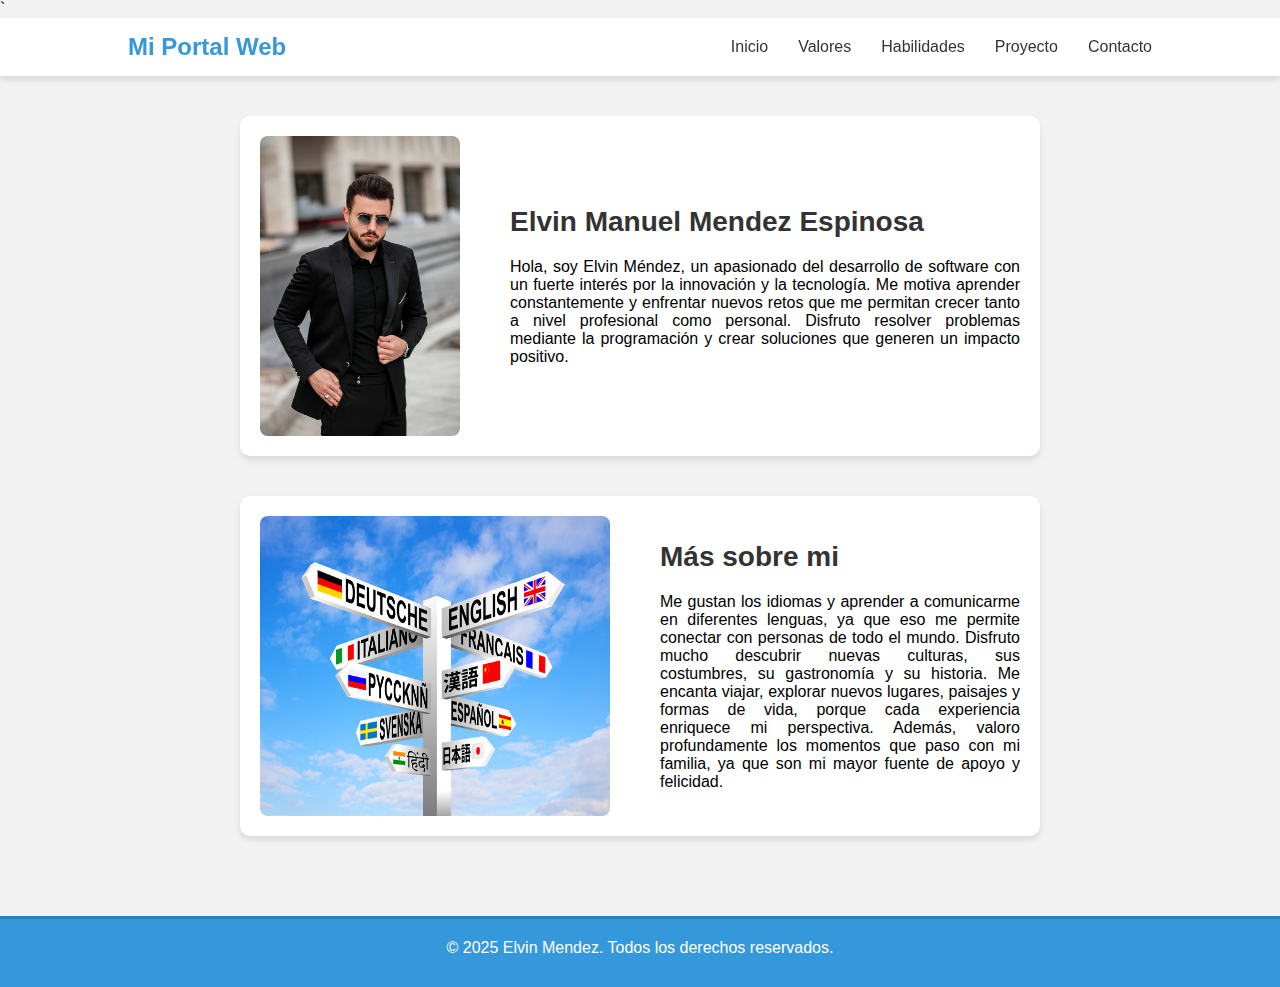
<file: index.html>
<!DOCTYPE html>
<html lang="en">
<head>
    <meta charset="UTF-8">
    <meta name="viewport" content="width=device-width, initial-scale=1.0">
    <title> Sobre Mi </title>

    <link rel="stylesheet" href="css/style.css">
  <!-- Font Awesome Link for Icons -->
  <link rel="stylesheet" href="https://cdnjs.cloudflare.com/ajax/libs/font-awesome/5.15.3/css/all.min.css" />
</head> `
<body>
    <nav class="navbar">
    <div class="logo">Mi Portal Web</div>
    <ul class="nav-links">
      <li><a href="index.html">Inicio</a></li>
      <li><a href="valores.html">Valores</a></li>
      <li><a href="habilidades.html">Habilidades</a></li>
      <li><a href="proyectos.html">Proyecto</a></li>
      <li><a href="contacto.html">Contacto</a></li>
    </ul>
  </nav>

<main class="container">
  <section class="content">
    <img src="img/suit.jpg" alt="Foto de Elvin Mendez">
    
    <div class="text-content">
      <h2>Elvin Manuel Mendez Espinosa </h2>
      <p class="description">
        Hola, soy Elvin Méndez, un apasionado del desarrollo de software con un 
        fuerte interés por la innovación y la tecnología. Me motiva aprender 
        constantemente y enfrentar nuevos retos que me permitan crecer tanto a nivel 
        profesional como personal. Disfruto resolver problemas mediante la programación 
        y crear soluciones que generen un impacto positivo. 
      </p>
    </div>
  </section>

   <section class="content">
    <img src="img/Lenguages.jpg" alt="Foto de Elvin Mendez">
    
    <div class="text-content">
      <h2> Más sobre mi  </h2>
      <p class="description">
        Me gustan los idiomas y aprender a comunicarme en diferentes lenguas, 
        ya que eso me permite conectar con personas de todo el mundo. Disfruto 
        mucho descubrir nuevas culturas, sus costumbres, su gastronomía y su historia. 
        Me encanta viajar, explorar nuevos lugares, paisajes y formas de vida, 
        porque cada experiencia enriquece mi perspectiva. Además, valoro profundamente 
        los momentos que paso con mi familia, ya que son mi mayor fuente de apoyo y 
        felicidad.
      </p>
    </div>
  </section>
</main>

<footer class="footer">
  <p>&copy; 2025 Elvin Mendez. Todos los derechos reservados.</p>
</footer>

</body>
</html>
</file>
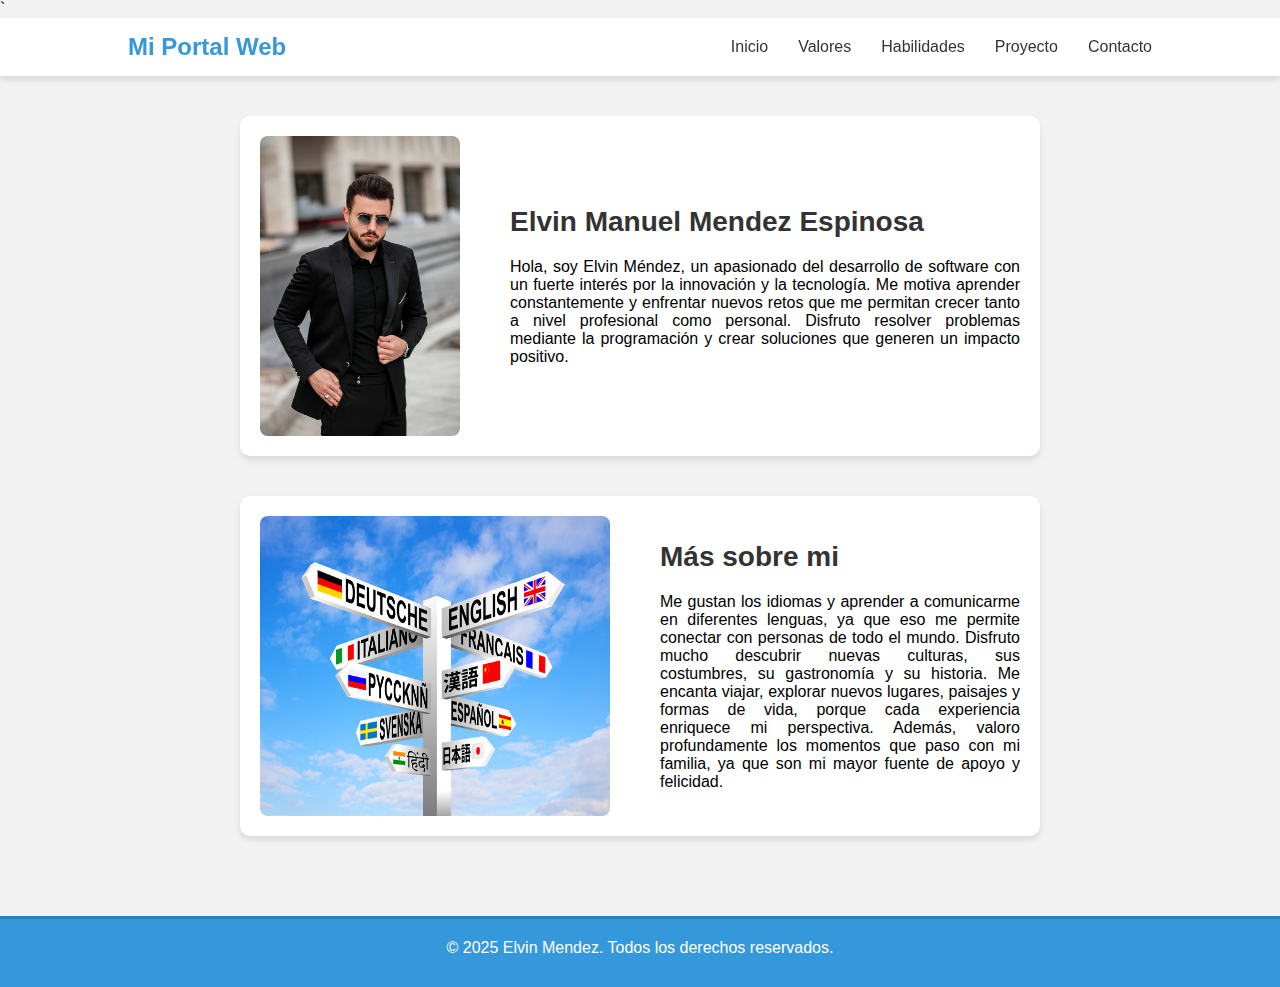
<file: html/index.html>
<!DOCTYPE html>
<html lang="en">
<head>
    <meta charset="UTF-8">
    <meta name="viewport" content="width=device-width, initial-scale=1.0">
    <title> Sobre Mi </title>
    <link rel="stylesheet" href="/css/style.css">
  <!-- Font Awesome Link for Icons -->
  <link rel="stylesheet" href="https://cdnjs.cloudflare.com/ajax/libs/font-awesome/5.15.3/css/all.min.css" />
</head> `
<body>
    <nav class="navbar">
    <div class="logo">Mi Portal Web</div>
    <ul class="nav-links">
      <li><a href="index.html">Inicio</a></li>
      <li><a href="valores.html">Valores</a></li>
      <li><a href="habilidades.html">Habilidades</a></li>
      <li><a href="proyectos.html">Proyecto</a></li>
      <li><a href="contacto.html">Contacto</a></li>
    </ul>
  </nav>

<main class="container">
  <section class="content">
    <img src="/img/suit.jpg" alt="Foto de Elvin Mendez">
    
    <div class="text-content">
      <h2>Elvin Manuel Mendez Espinosa </h2>
      <p class="description">
        Hola, soy Elvin Méndez, un apasionado del desarrollo de software con un 
        fuerte interés por la innovación y la tecnología. Me motiva aprender 
        constantemente y enfrentar nuevos retos que me permitan crecer tanto a nivel 
        profesional como personal. Disfruto resolver problemas mediante la programación 
        y crear soluciones que generen un impacto positivo. 
      </p>
    </div>
  </section>

   <section class="content">
    <img src="/img/Lenguages.jpg" alt="Foto de Elvin Mendez">
    
    <div class="text-content">
      <h2> Más sobre mi  </h2>
      <p class="description">
        Me gustan los idiomas y aprender a comunicarme en diferentes lenguas, 
        ya que eso me permite conectar con personas de todo el mundo. Disfruto 
        mucho descubrir nuevas culturas, sus costumbres, su gastronomía y su historia. 
        Me encanta viajar, explorar nuevos lugares, paisajes y formas de vida, 
        porque cada experiencia enriquece mi perspectiva. Además, valoro profundamente 
        los momentos que paso con mi familia, ya que son mi mayor fuente de apoyo y 
        felicidad.
      </p>
    </div>
  </section>
</main>

<footer class="footer">
  <p>&copy; 2025 Elvin Mendez. Todos los derechos reservados.</p>
</footer>

</body>
</html>
</file>
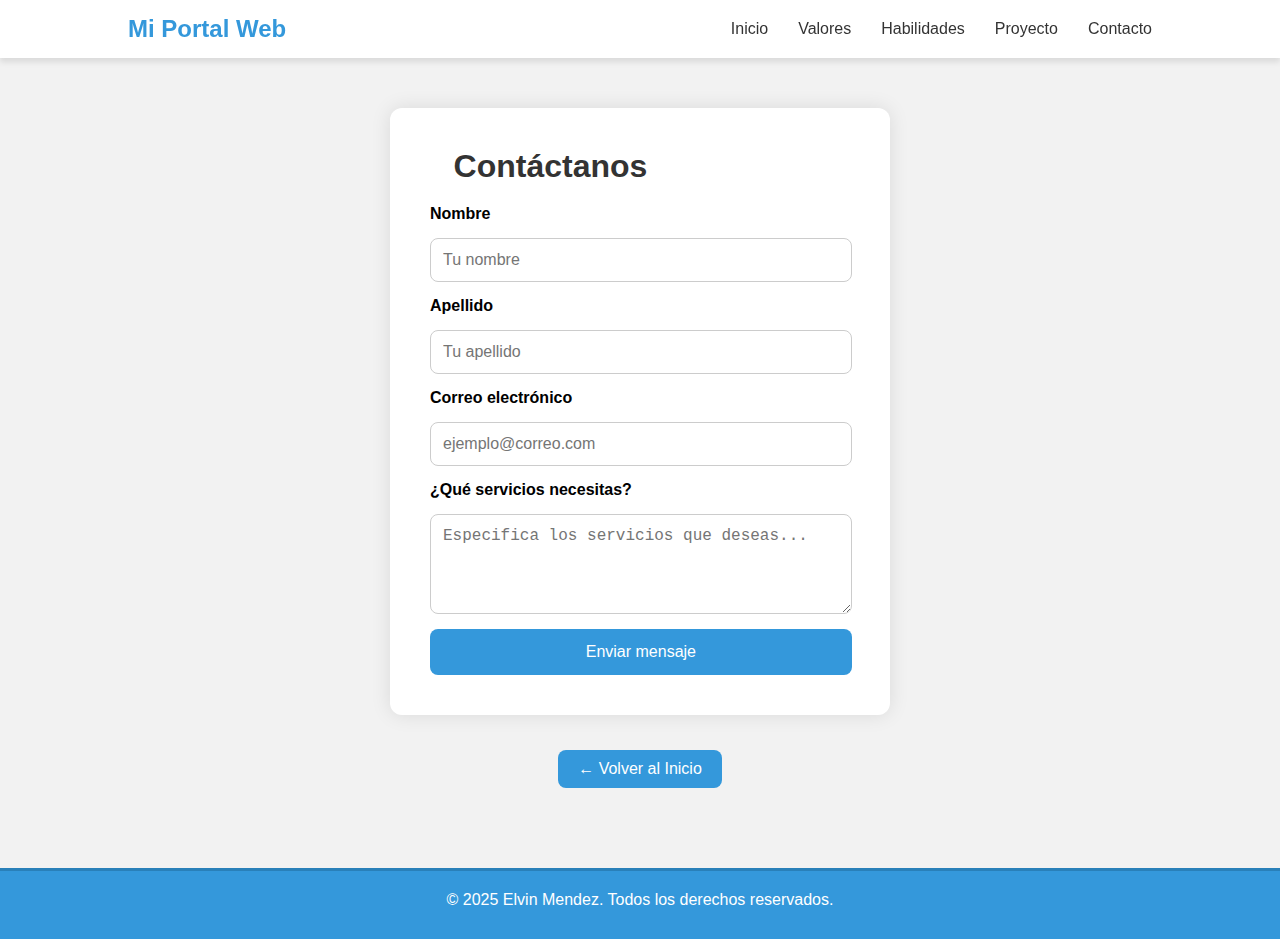
<file: contacto.html>
<!DOCTYPE html>
<html lang="en">
<head>
    <meta charset="UTF-8">
    <meta name="viewport" content="width=device-width, initial-scale=1.0">
    <title> Sobre Mi </title>
        <link rel="stylesheet" href="css/style.css">
    <link rel="stylesheet" href="css/valores.css">
  <!-- Font Awesome Link for Icons -->
  <link rel="stylesheet" href="https://cdnjs.cloudflare.com/ajax/libs/font-awesome/5.15.3/css/all.min.css" />
</head>
<body>
    <nav class="navbar">
    <div class="logo">Mi Portal Web</div>
    <ul class="nav-links">
      <li><a href="index.html">Inicio</a></li> 
      <li><a href="valores.html">Valores</a></li>
      <li><a href="habilidades.html">Habilidades</a></li>
      <li><a href="proyectos.html">Proyecto</a></li>
      <li><a href="contacto.html">Contacto</a></li>
    </ul>
  </nav>

 <section class="formulario-contacto">
  <div class="content">
    <div class="text-content">
      <h2>Contáctanos</h2>
      <form class="form-contacto" action="#" method="post">
        <label for="nombre">Nombre</label>
        <input type="text" id="nombre" name="nombre" placeholder="Tu nombre" required>

        <label for="apellido">Apellido</label>
        <input type="text" id="apellido" name="apellido" placeholder="Tu apellido" required>

        <label for="correo">Correo electrónico</label>
        <input type="email" id="correo" name="correo" placeholder="ejemplo@correo.com" required>

        <label for="descripcion">¿Qué servicios necesitas?</label>
        <textarea id="descripcion" name="descripcion" placeholder="Especifica los servicios que deseas..." required></textarea>

        <button type="submit">Enviar mensaje</button>
      </form>
    </div>
  </div>
</section>

<main class="container">
<a href="index.html" class="btn-back" style="align-items: center;">← Volver al Inicio</a>

</main>

<footer class="footer">
  <p>&copy; 2025 Elvin Mendez. Todos los derechos reservados.</p>
</footer>

</body>
</html>
</file>
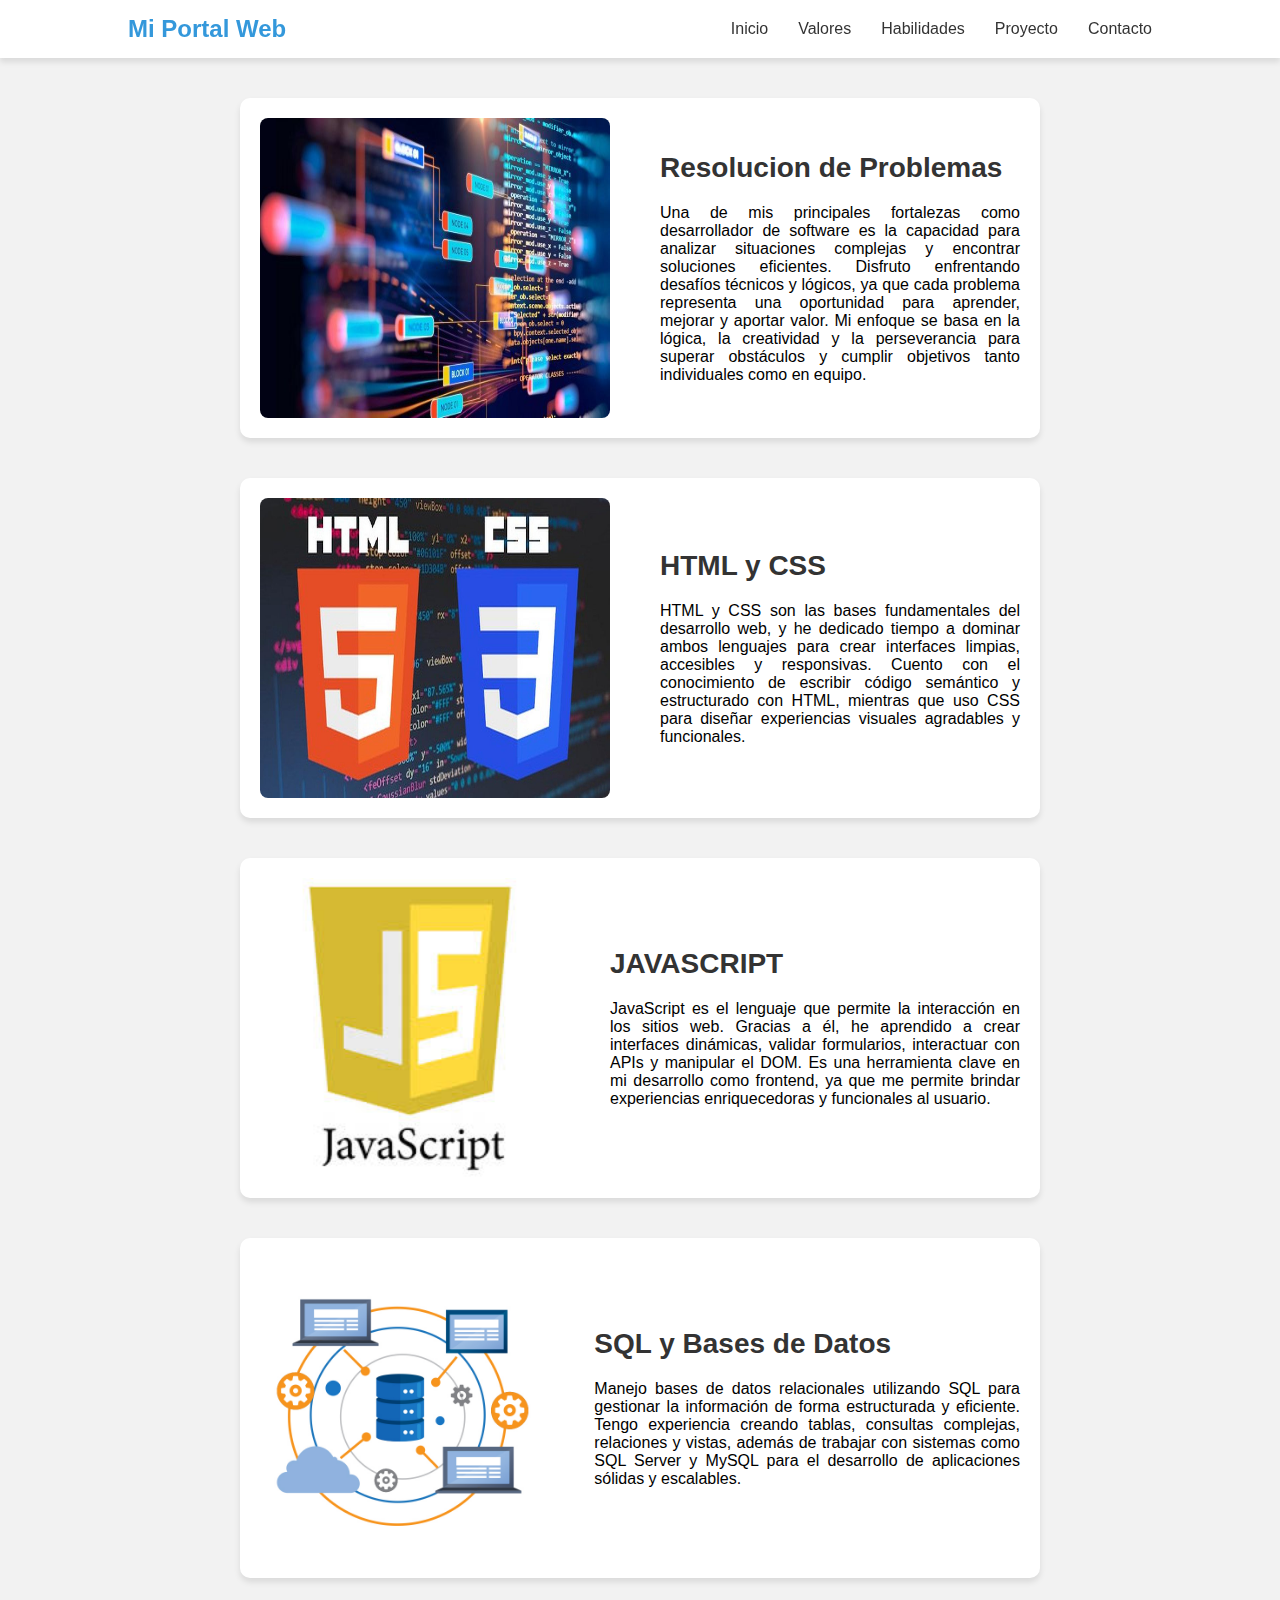
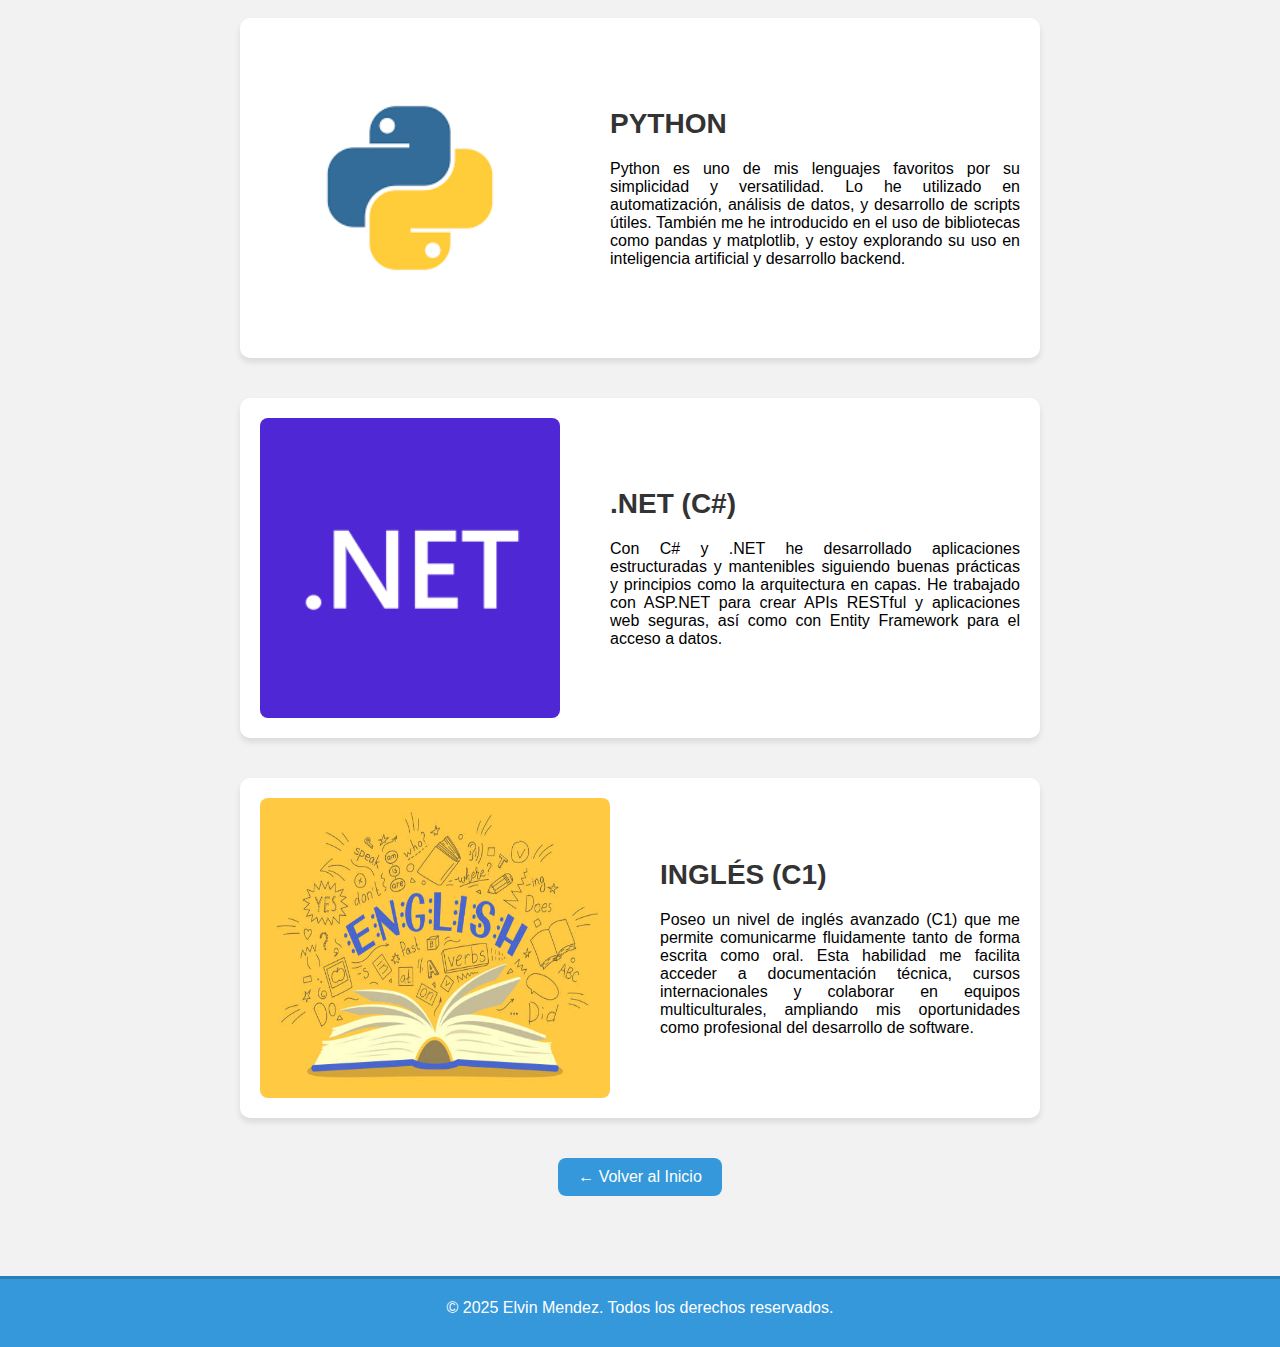
<file: habilidades.html>
<!DOCTYPE html>
<html lang="en">
<head>
    <meta charset="UTF-8">
    <meta name="viewport" content="width=device-width, initial-scale=1.0">
    <title> Sobre Mi </title>
     <link rel="stylesheet" href="css/style.css">
  <!-- Font Awesome Link for Icons -->
  <link rel="stylesheet" href="https://cdnjs.cloudflare.com/ajax/libs/font-awesome/5.15.3/css/all.min.css" />
</head>
<body>
    <nav class="navbar">
    <div class="logo">Mi Portal Web</div>
    <ul class="nav-links">
    <li><a href="index.html">Inicio</a></li>
    <li><a href="valores.html">Valores</a></li>
    <li><a href="habilidades.html">Habilidades</a></li>
    <li><a href="proyectos.html">Proyecto</a></li>
    <li><a href="contacto.html">Contacto</a></li>
    </ul>
  </nav>
  
  <main class="container">
  <section class="content">
    <img src="img/resolucion.jpeg" alt="Resolucion de Problemas">
    
    <div class="text-content">
      <h2> Resolucion de Problemas </h2>
      <p class="description">
        Una de mis principales fortalezas como desarrollador de software es la capacidad para analizar situaciones complejas y encontrar soluciones eficientes. 
        Disfruto enfrentando desafíos técnicos y lógicos, ya que cada problema representa una oportunidad para aprender, mejorar y aportar valor. 
        Mi enfoque se basa en la lógica, la creatividad y la perseverancia para superar obstáculos y cumplir objetivos tanto individuales como en equipo.
      </p>
    </div>
  </section>

   <section class="content">
    <img src="img/htmlcss.jpg" alt="Html y Css">
    
    <div class="text-content">
      <h2> HTML y CSS  </h2>
      <p class="description">
        HTML y CSS son las bases fundamentales del desarrollo web, y he dedicado tiempo a dominar ambos lenguajes para crear interfaces limpias, accesibles y responsivas. 
        Cuento con el conocimiento de escribir código semántico y estructurado con HTML, mientras que uso CSS para diseñar experiencias visuales agradables y funcionales. 
      </p>
    </div>
  </section>
  
  <section class="content">
  <img src="img/javascipt.jpg" alt="JavaScript">
  <div class="text-content">
    <h2>JAVASCRIPT</h2>
    <p class="description">
      JavaScript es el lenguaje que permite la interacción en los sitios web. Gracias a él, he aprendido a crear interfaces dinámicas, validar formularios, interactuar con APIs y manipular el DOM. Es una herramienta clave en mi desarrollo como frontend, ya que me permite brindar experiencias enriquecedoras y funcionales al usuario.
    </p>
  </div>
</section>

<section class="content">
  <img src="img/basesdedatps.jpg" alt="SQL y Bases de Datos">
  <div class="text-content">
    <h2>SQL y Bases de Datos</h2>
    <p class="description">
      Manejo bases de datos relacionales utilizando SQL para gestionar la información de forma estructurada y eficiente. Tengo experiencia creando tablas, consultas complejas, relaciones y vistas, además de trabajar con sistemas como SQL Server y MySQL para el desarrollo de aplicaciones sólidas y escalables.
    </p>
  </div>
</section>

<section class="content">
  <img src="img/python.png" alt="Python">
  <div class="text-content">
    <h2>PYTHON</h2>
    <p class="description">
      Python es uno de mis lenguajes favoritos por su simplicidad y versatilidad. Lo he utilizado en automatización, análisis de datos, y desarrollo de scripts útiles. También me he introducido en el uso de bibliotecas como pandas y matplotlib, y estoy explorando su uso en inteligencia artificial y desarrollo backend.
    </p>
  </div>
</section>

<section class="content">
  <img src="img/net.png" alt=".NET con C#">
  <div class="text-content">
    <h2>.NET (C#)</h2>
    <p class="description">
      Con C# y .NET he desarrollado aplicaciones estructuradas y mantenibles siguiendo buenas prácticas y principios como la arquitectura en capas. He trabajado con ASP.NET para crear APIs RESTful y aplicaciones web seguras, así como con Entity Framework para el acceso a datos.
    </p>
  </div>
</section>

<section class="content">
  <img src="img/English.jpg" alt="Inglés C1">
  <div class="text-content">
    <h2>INGLÉS (C1)</h2>
    <p class="description">
      Poseo un nivel de inglés avanzado (C1) que me permite comunicarme fluidamente tanto de forma escrita como oral. Esta habilidad me facilita acceder a documentación técnica, cursos internacionales y colaborar en equipos multiculturales, ampliando mis oportunidades como profesional del desarrollo de software.
    </p>
  </div>
</section>

  <a href="index.html" class="btn-back">← Volver al Inicio</a>

</main>

<footer class="footer">
  <p>&copy; 2025 Elvin Mendez. Todos los derechos reservados.</p>
</footer>

</body>
</html>
</file>
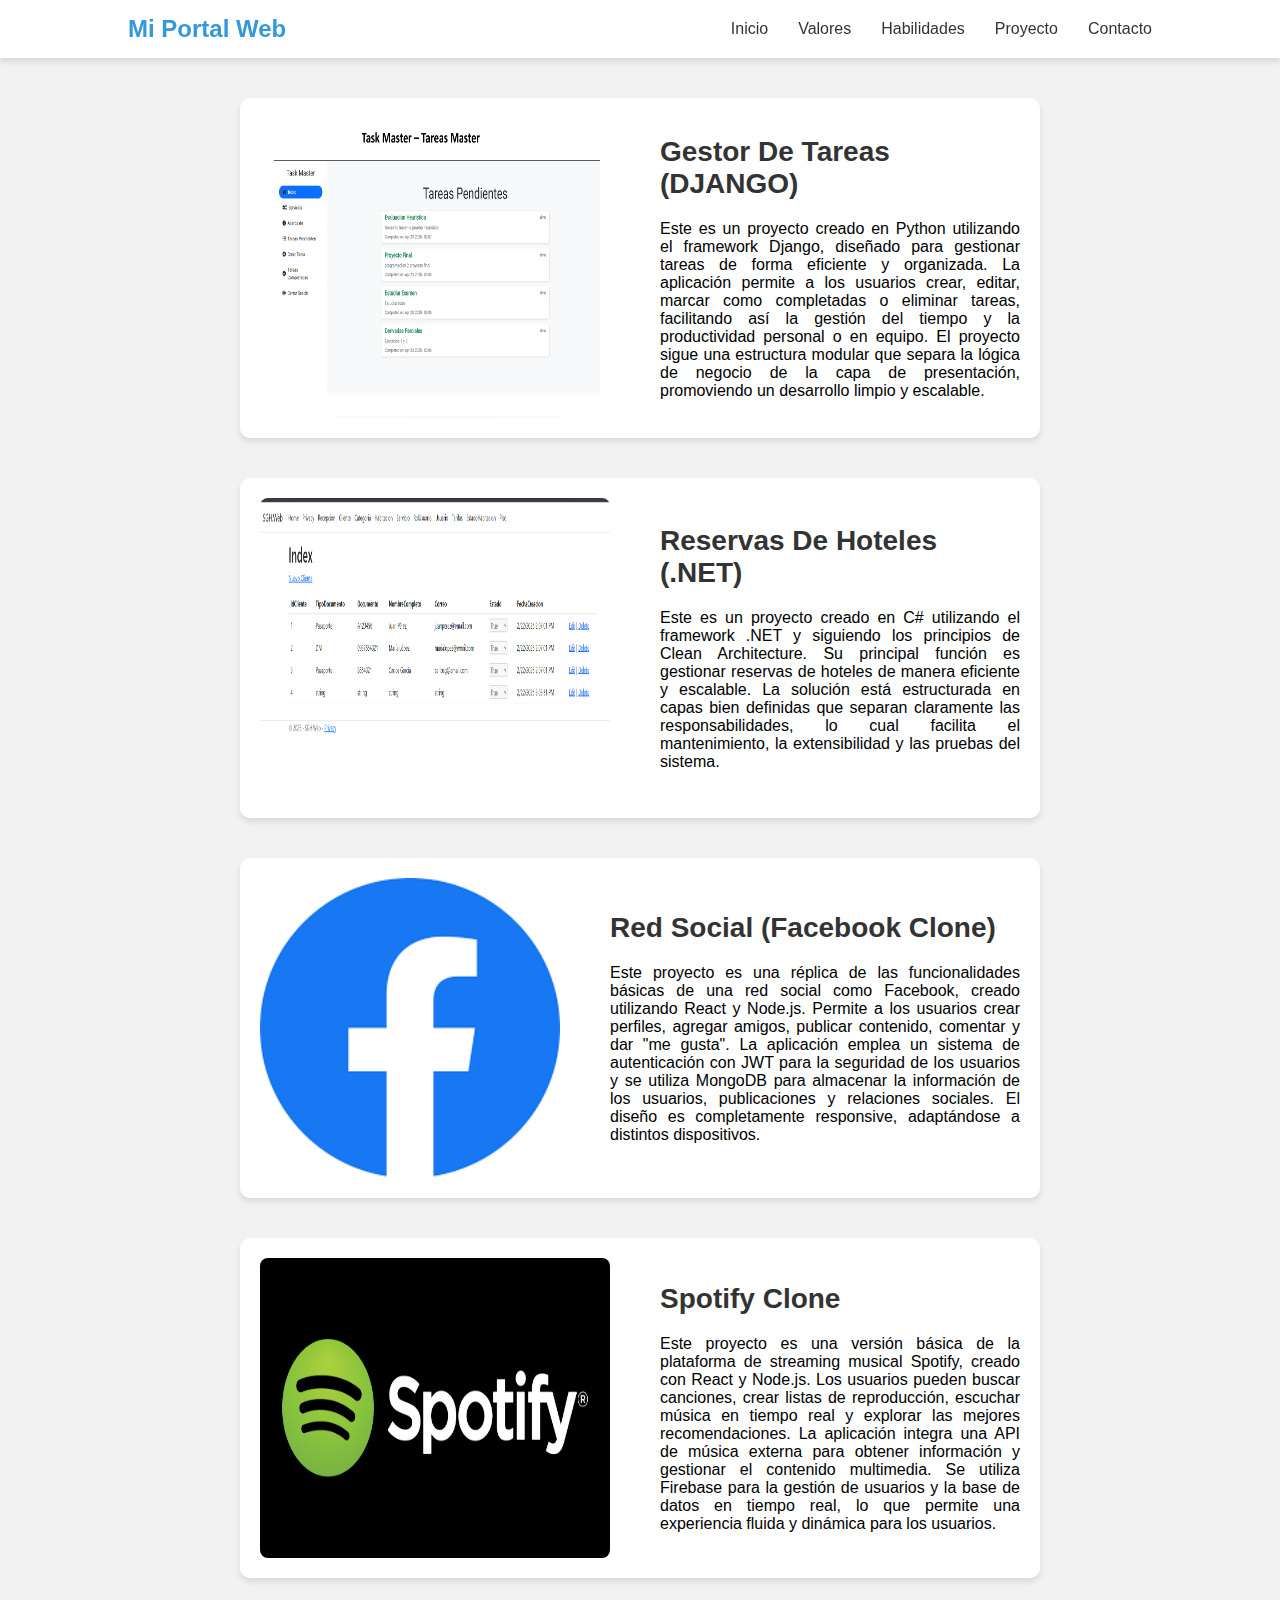
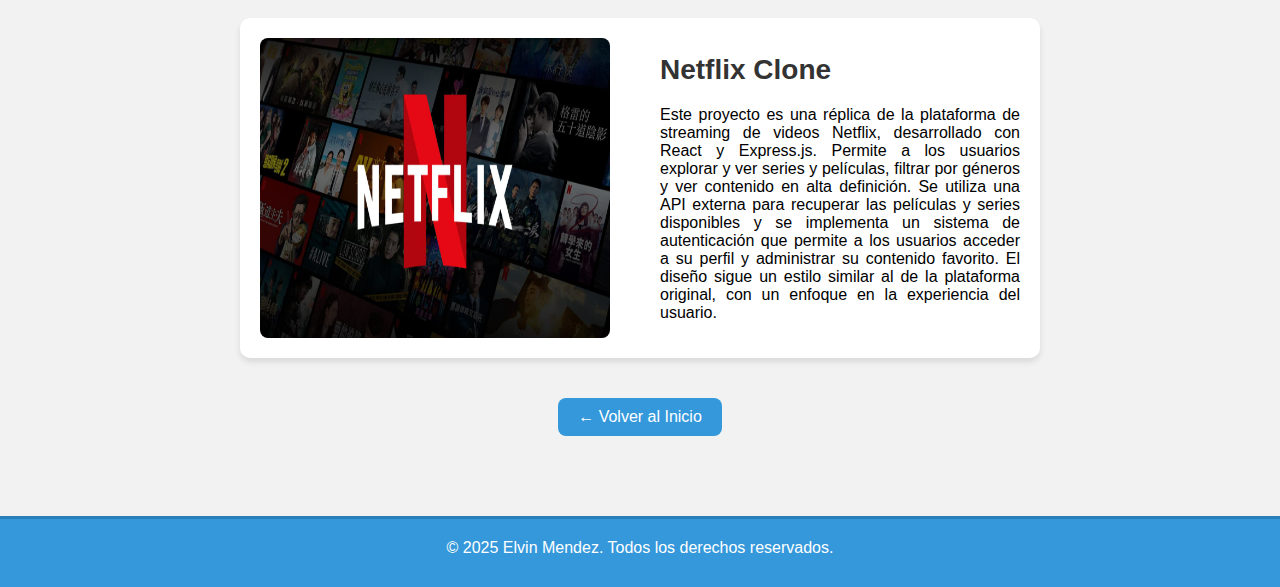
<file: proyectos.html>
<!DOCTYPE html>
<html lang="en">
<head>
    <meta charset="UTF-8">
    <meta name="viewport" content="width=device-width, initial-scale=1.0">
    <title> Sobre Mi </title>

    <link rel="stylesheet" href="css/style.css">
  <!-- Font Awesome Link for Icons -->
  <link rel="stylesheet" href="https://cdnjs.cloudflare.com/ajax/libs/font-awesome/5.15.3/css/all.min.css" />
</head>
<body>
    <nav class="navbar">
    <div class="logo">Mi Portal Web</div>
    <ul class="nav-links">
      <li><a href="index.html">Inicio</a></li>
      <li><a href="valores.html">Valores</a></li>
      <li><a href="habilidades.html">Habilidades</a></li>
      <li><a href="proyectos.html">Proyecto</a></li>
      <li><a href="contacto.html">Contacto</a></li>
    </ul>
  </nav>

  <main class="container">
  <section class="content">
    <img src="img/task.png" alt="Django">
    
    <div class="text-content">
      <h2> Gestor De Tareas (DJANGO) </h2>
      <p class="description">
        Este es un proyecto creado en Python utilizando el framework Django, 
        diseñado para gestionar tareas de forma eficiente y organizada. La 
        aplicación permite a los usuarios crear, editar, marcar como completadas 
        o eliminar tareas, facilitando así la gestión del tiempo y la productividad 
        personal o en equipo. El proyecto sigue una estructura modular que separa 
        la lógica de negocio de la capa de presentación, promoviendo un desarrollo 
        limpio y escalable. 
      </p>
    </div>
  </section>

  <section class="content">
    <img src="img/rsv.png" alt="hoteles">
    
    <div class="text-content">
      <h2> Reservas De Hoteles (.NET) </h2>
      <p class="description">
        Este es un proyecto creado en C# utilizando el framework .NET y 
        siguiendo los principios de Clean Architecture. Su principal función 
        es gestionar reservas de hoteles de manera eficiente y escalable. 
        La solución está estructurada en capas bien definidas que separan 
        claramente las responsabilidades, lo cual facilita el mantenimiento, 
        la extensibilidad y las pruebas del sistema. 
      </p>
    </div>
  </section>

   <section class="content">
    <img src="img/facebook.png" alt="facebook">
    
    <div class="text-content">
      <h2> Red Social (Facebook Clone) </h2>
      <p class="description">
        Este proyecto es una réplica de las funcionalidades básicas de una red social como Facebook, 
        creado utilizando React y Node.js. Permite a los usuarios crear perfiles, agregar amigos, publicar 
        contenido, comentar y dar "me gusta". La aplicación emplea un sistema de autenticación con JWT para 
        la seguridad de los usuarios y se utiliza MongoDB para almacenar la información de los usuarios, 
        publicaciones y relaciones sociales. El diseño es completamente responsive, adaptándose a distintos dispositivos.
      </p>
    </div>
  </section>

   <section class="content">
    <img src="img/spotify.jpg" alt="spoptify">
    
    <div class="text-content">
      <h2> Spotify Clone </h2>
      <p class="description">
        Este proyecto es una versión básica de la plataforma de streaming musical Spotify, creado con 
        React y Node.js. Los usuarios pueden buscar canciones, crear listas de reproducción, escuchar 
        música en tiempo real y explorar las mejores recomendaciones. La aplicación integra una API de 
        música externa para obtener información y gestionar el contenido multimedia. Se utiliza Firebase 
        para la gestión de usuarios y la base de datos en tiempo real, lo que permite una experiencia fluida 
        y dinámica para los usuarios.
      </p>
    </div>
  </section>

   <section class="content">
    <img src="img/netflix.jpg" alt="netflix">
    
    <div class="text-content">
      <h2> Netflix Clone </h2>
      <p class="description">
        Este proyecto es una réplica de la plataforma de streaming de videos Netflix, desarrollado con 
        React y Express.js. Permite a los usuarios explorar y ver series y películas, filtrar por géneros 
        y ver contenido en alta definición. Se utiliza una API externa para recuperar las películas y series 
        disponibles y se implementa un sistema de autenticación que permite a los usuarios acceder a su perfil 
        y administrar su contenido favorito. El diseño sigue un estilo similar al de la plataforma original, 
        con un enfoque en la experiencia del usuario. 
      </p>
    </div>
  </section>

  <a href="index.html" class="btn-back">← Volver al Inicio</a>

  </main>

<footer class="footer">
  <p>&copy; 2025 Elvin Mendez. Todos los derechos reservados.</p>
</footer>

</body>
</html>
</file>
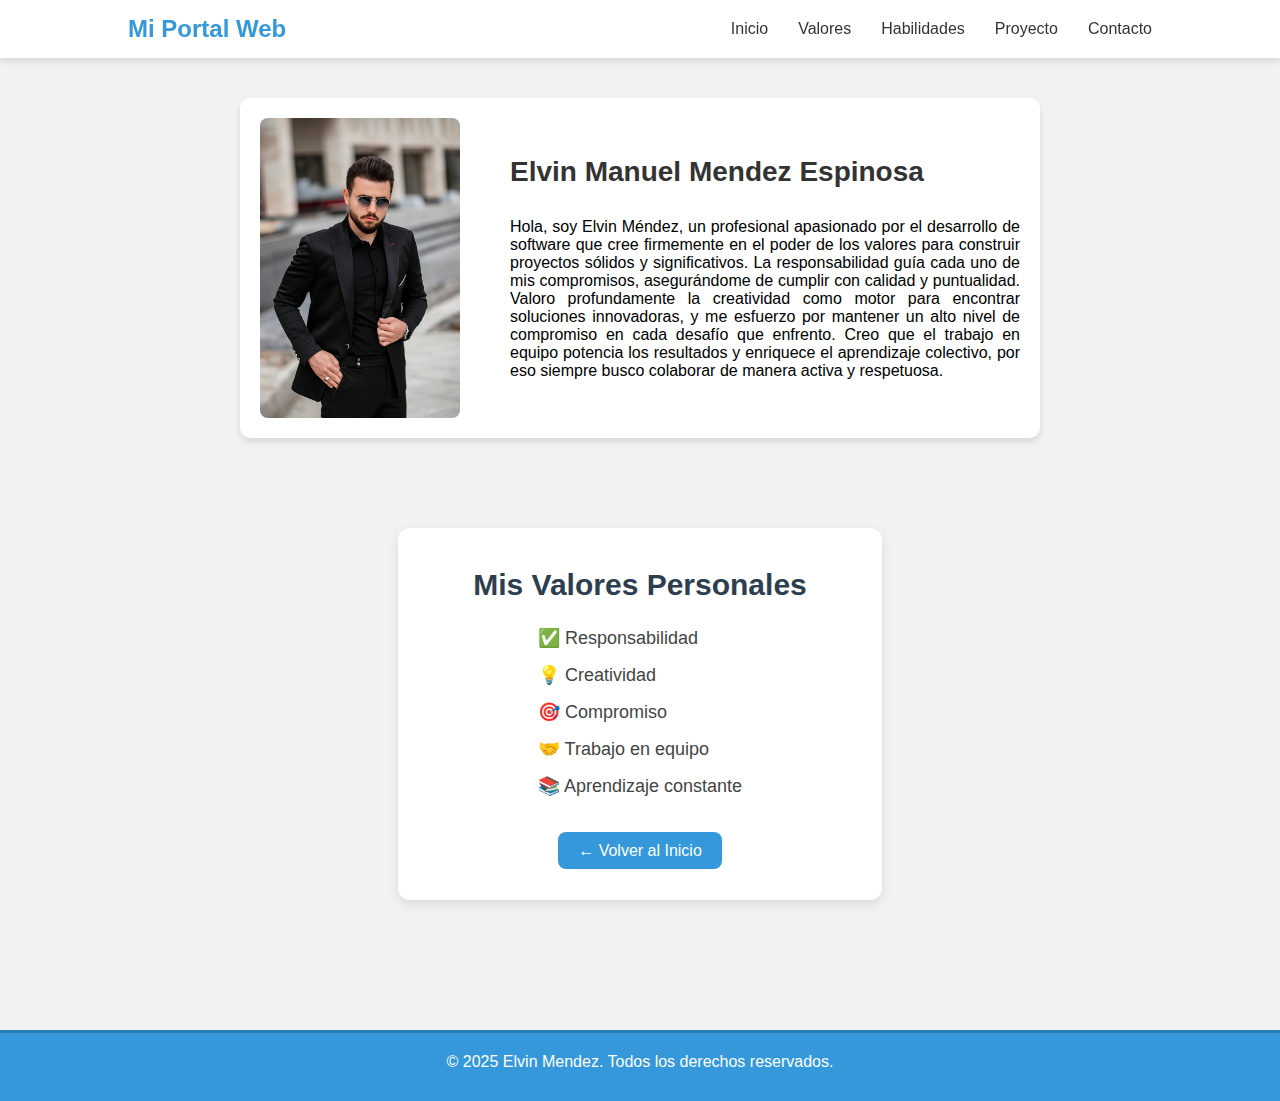
<file: valores.html>
<!DOCTYPE html>
<html lang="en">
<head>
    <meta charset="UTF-8">
    <meta name="viewport" content="width=device-width, initial-scale=1.0">
    <title> Sobre Mi </title>
    
    <link rel="stylesheet" href="css/style.css">
    <link rel="stylesheet" href="css/valores.css">
  <!-- Font Awesome Link for Icons -->
  <link rel="stylesheet" href="https://cdnjs.cloudflare.com/ajax/libs/font-awesome/5.15.3/css/all.min.css" />
</head>
<body>
    <nav class="navbar">
    <div class="logo">Mi Portal Web</div>
    <ul class="nav-links">
      <li><a href="index.html">Inicio</a></li>
      <li><a href="valores.html">Valores</a></li>
      <li><a href="habilidades.html">Habilidades</a></li>
      <li><a href="proyectos.html">Proyecto</a></li>
      <li><a href="contacto.html">Contacto</a></li>
    </ul>
  </nav>

  <main class="container">
  <section class="content">
    <img src="img/suit.jpg" alt="Foto de Elvin Mendez">
    
    <div class="text-content">
      <h2>Elvin Manuel Mendez Espinosa </h2>
      <p class="description">
        <p class="description">
       Hola, soy Elvin Méndez, un profesional apasionado por el desarrollo de software 
       que cree firmemente en el poder de los valores para construir proyectos sólidos 
       y significativos. La responsabilidad guía cada uno de mis 
       compromisos, asegurándome de cumplir con calidad y puntualidad. Valoro profundamente
        la creatividad como motor para encontrar soluciones innovadoras,
         y me esfuerzo por mantener un alto nivel de compromiso en cada 
         desafío que enfrento. Creo que el trabajo en equipo potencia los 
         resultados y enriquece el aprendizaje colectivo, por eso siempre busco colaborar 
         de manera activa y respetuosa. 
       </p>
    </div>
  </section>

 <section class="values-section">
  <h2>Mis Valores Personales</h2>
  <ul class="values-list">
    <li>✅ Responsabilidad</li>
    <li>💡 Creatividad</li>
    <li>🎯 Compromiso</li>
    <li>🤝 Trabajo en equipo</li>
    <li>📚 Aprendizaje constante</li>
  </ul>
  <a href="index.html" class="btn-back">← Volver al Inicio</a>
</section>
</main>


<footer class="footer">
  <p>&copy; 2025 Elvin Mendez. Todos los derechos reservados.</p>
</footer>
</body>
</html>
</file>
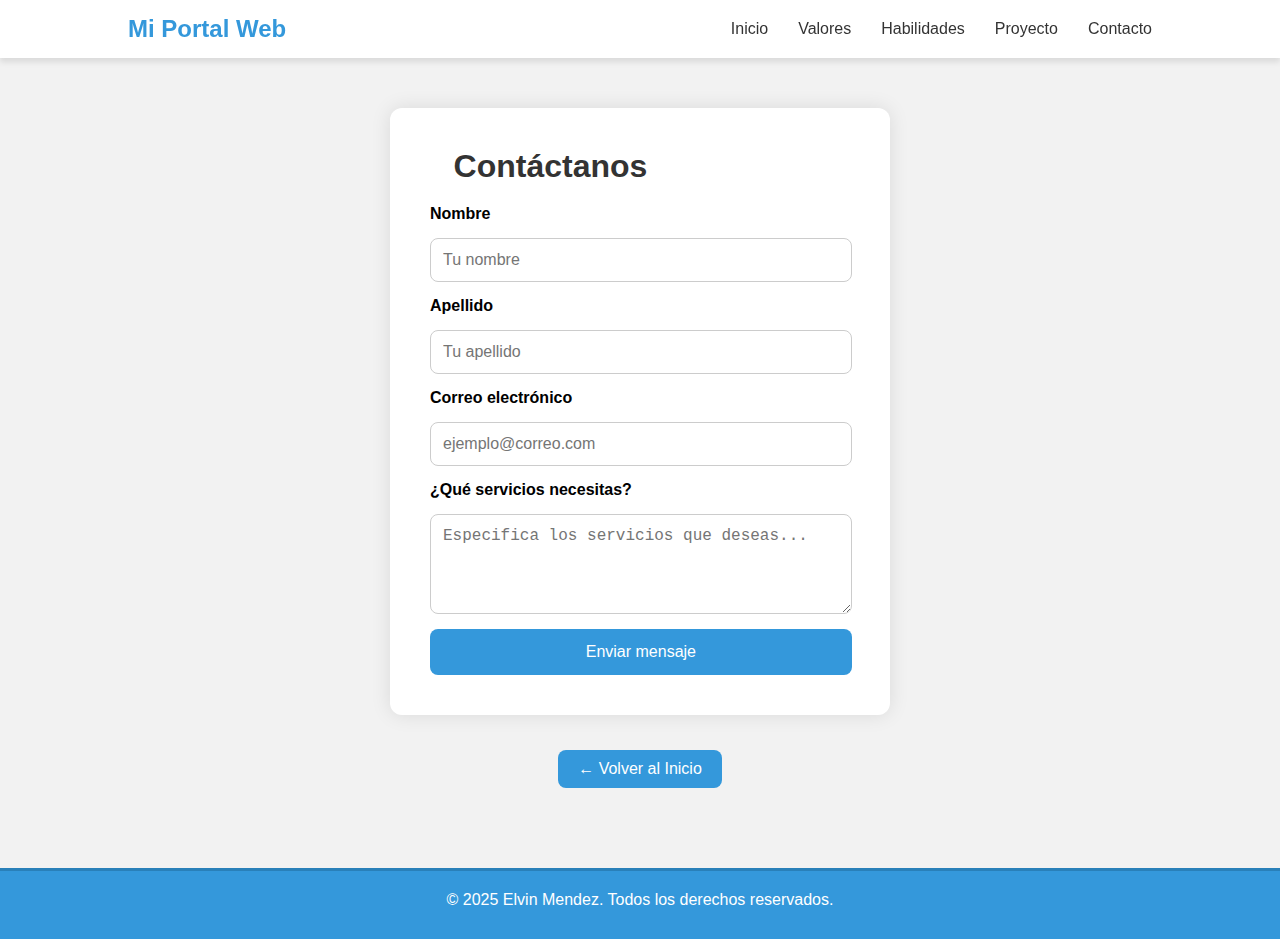
<file: html/contacto.html>
<!DOCTYPE html>
<html lang="en">
<head>
    <meta charset="UTF-8">
    <meta name="viewport" content="width=device-width, initial-scale=1.0">
    <title> Sobre Mi </title>
    <link rel="stylesheet" href="/css/style.css">
    <link rel="stylesheet" href="/css/valores.css">
  <!-- Font Awesome Link for Icons -->
  <link rel="stylesheet" href="https://cdnjs.cloudflare.com/ajax/libs/font-awesome/5.15.3/css/all.min.css" />
</head>
<body>
    <nav class="navbar">
    <div class="logo">Mi Portal Web</div>
    <ul class="nav-links">
      <li><a href="index.html">Inicio</a></li> 
      <li><a href="valores.html">Valores</a></li>
      <li><a href="habilidades.html">Habilidades</a></li>
      <li><a href="proyectos.html">Proyecto</a></li>
      <li><a href="contacto.html">Contacto</a></li>
    </ul>
  </nav>

 <section class="formulario-contacto">
  <div class="content">
    <div class="text-content">
      <h2>Contáctanos</h2>
      <form class="form-contacto" action="#" method="post">
        <label for="nombre">Nombre</label>
        <input type="text" id="nombre" name="nombre" placeholder="Tu nombre" required>

        <label for="apellido">Apellido</label>
        <input type="text" id="apellido" name="apellido" placeholder="Tu apellido" required>

        <label for="correo">Correo electrónico</label>
        <input type="email" id="correo" name="correo" placeholder="ejemplo@correo.com" required>

        <label for="descripcion">¿Qué servicios necesitas?</label>
        <textarea id="descripcion" name="descripcion" placeholder="Especifica los servicios que deseas..." required></textarea>

        <button type="submit">Enviar mensaje</button>
      </form>
    </div>
  </div>
</section>

<main class="container">
<a href="index.html" class="btn-back" style="align-items: center;">← Volver al Inicio</a>

</main>

<footer class="footer">
  <p>&copy; 2025 Elvin Mendez. Todos los derechos reservados.</p>
</footer>

</body>
</html>
</file>
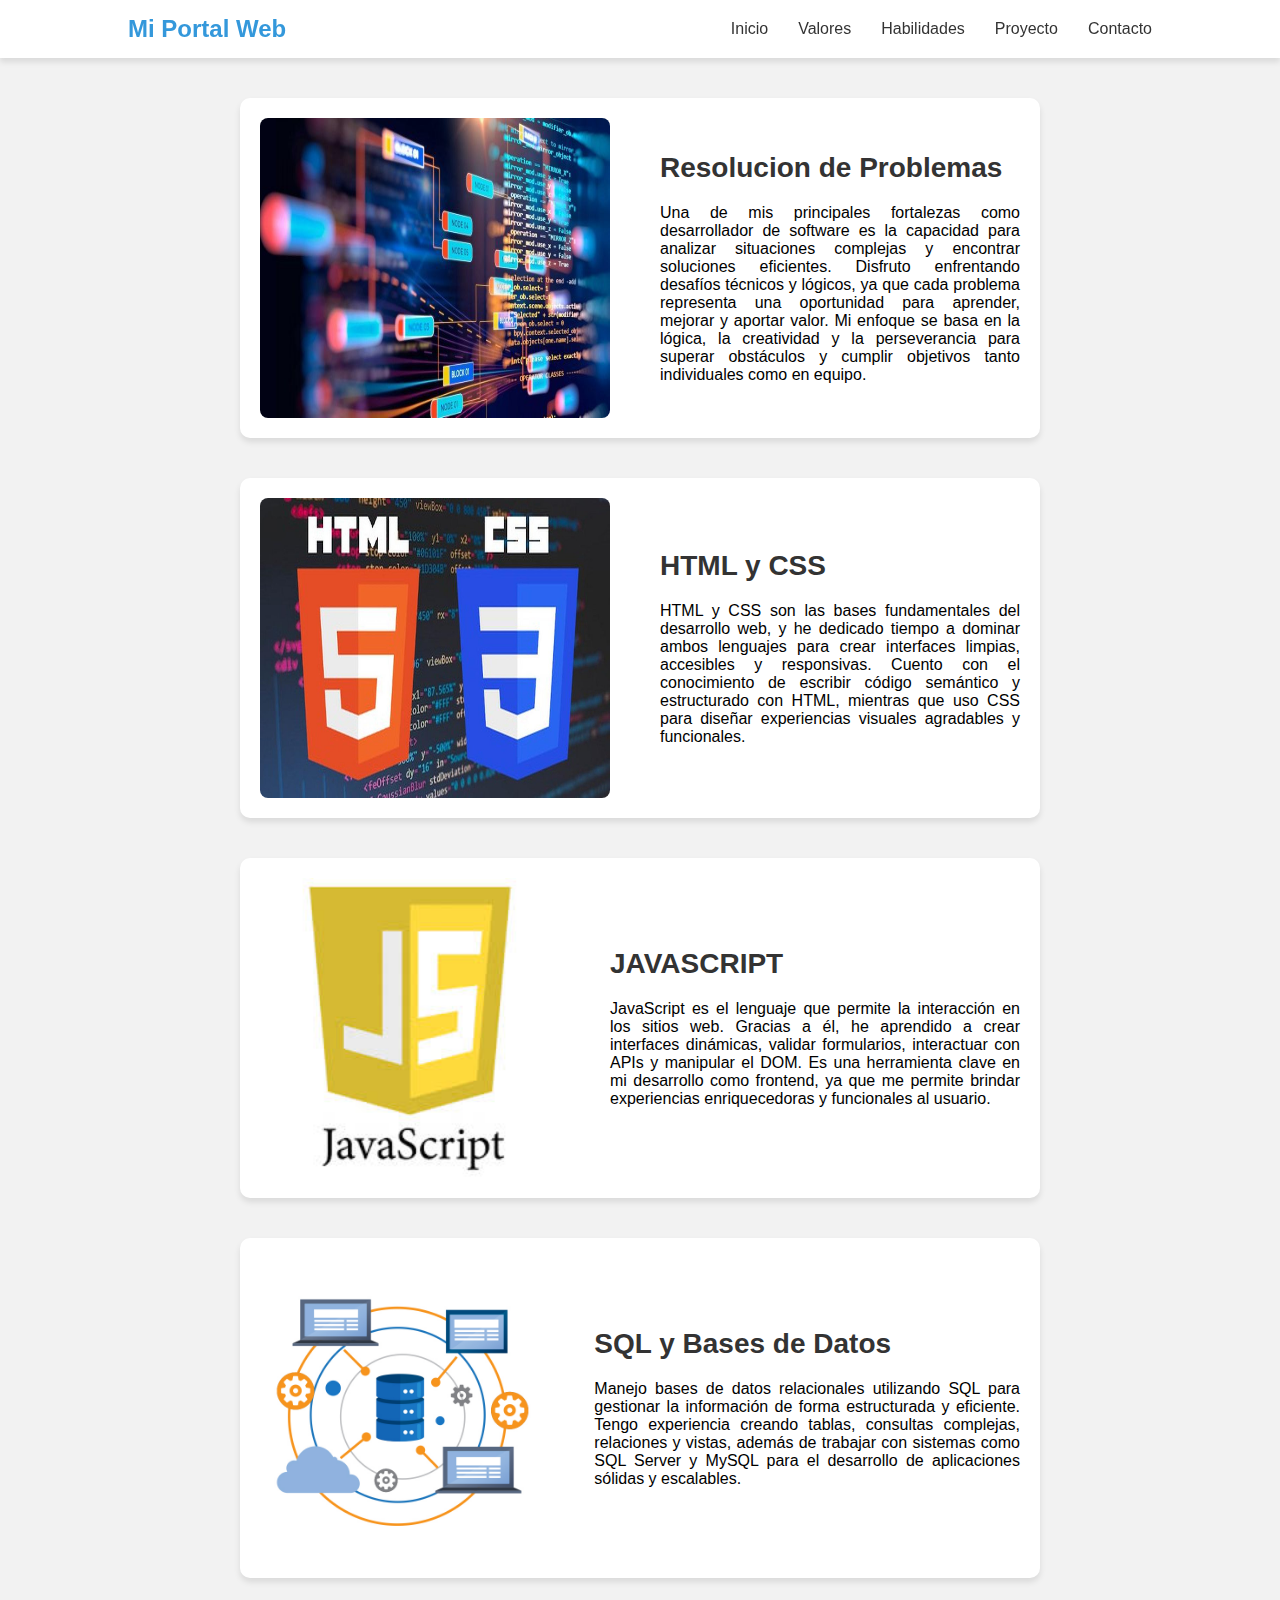
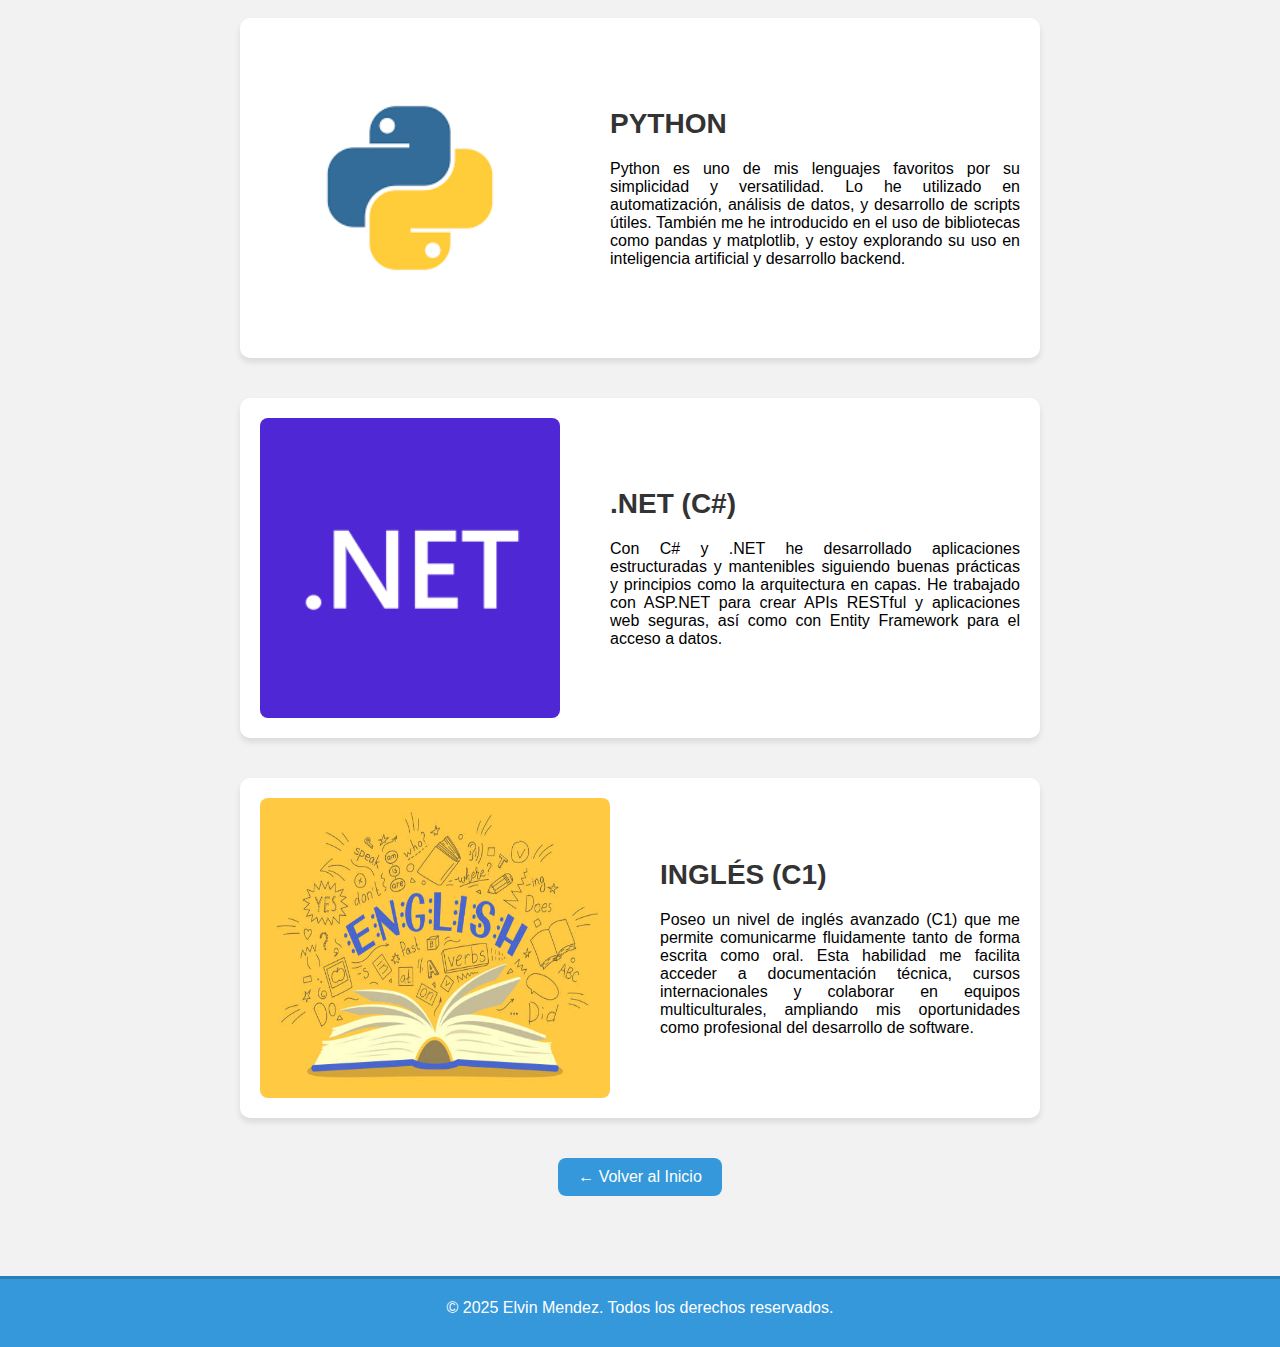
<file: html/habilidades.html>
<!DOCTYPE html>
<html lang="en">
<head>
    <meta charset="UTF-8">
    <meta name="viewport" content="width=device-width, initial-scale=1.0">
    <title> Sobre Mi </title>
    <link rel="stylesheet" href="/css/style.css">
  <!-- Font Awesome Link for Icons -->
  <link rel="stylesheet" href="https://cdnjs.cloudflare.com/ajax/libs/font-awesome/5.15.3/css/all.min.css" />
</head>
<body>
    <nav class="navbar">
    <div class="logo">Mi Portal Web</div>
    <ul class="nav-links">
    <li><a href="index.html">Inicio</a></li>
    <li><a href="valores.html">Valores</a></li>
    <li><a href="habilidades.html">Habilidades</a></li>
    <li><a href="proyectos.html">Proyecto</a></li>
    <li><a href="contacto.html">Contacto</a></li>
    </ul>
  </nav>
  
  <main class="container">
  <section class="content">
    <img src="/img/resolucion.jpeg" alt="Resolucion de Problemas">
    
    <div class="text-content">
      <h2> Resolucion de Problemas </h2>
      <p class="description">
        Una de mis principales fortalezas como desarrollador de software es la capacidad para analizar situaciones complejas y encontrar soluciones eficientes. 
        Disfruto enfrentando desafíos técnicos y lógicos, ya que cada problema representa una oportunidad para aprender, mejorar y aportar valor. 
        Mi enfoque se basa en la lógica, la creatividad y la perseverancia para superar obstáculos y cumplir objetivos tanto individuales como en equipo.
      </p>
    </div>
  </section>

   <section class="content">
    <img src="/img/htmlcss.jpg" alt="Html y Css">
    
    <div class="text-content">
      <h2> HTML y CSS  </h2>
      <p class="description">
        HTML y CSS son las bases fundamentales del desarrollo web, y he dedicado tiempo a dominar ambos lenguajes para crear interfaces limpias, accesibles y responsivas. 
        Cuento con el conocimiento de escribir código semántico y estructurado con HTML, mientras que uso CSS para diseñar experiencias visuales agradables y funcionales. 
      </p>
    </div>
  </section>
  
  <section class="content">
  <img src="/img/javascipt.jpg" alt="JavaScript">
  <div class="text-content">
    <h2>JAVASCRIPT</h2>
    <p class="description">
      JavaScript es el lenguaje que permite la interacción en los sitios web. Gracias a él, he aprendido a crear interfaces dinámicas, validar formularios, interactuar con APIs y manipular el DOM. Es una herramienta clave en mi desarrollo como frontend, ya que me permite brindar experiencias enriquecedoras y funcionales al usuario.
    </p>
  </div>
</section>

<section class="content">
  <img src="/img/basesdedatps.jpg" alt="SQL y Bases de Datos">
  <div class="text-content">
    <h2>SQL y Bases de Datos</h2>
    <p class="description">
      Manejo bases de datos relacionales utilizando SQL para gestionar la información de forma estructurada y eficiente. Tengo experiencia creando tablas, consultas complejas, relaciones y vistas, además de trabajar con sistemas como SQL Server y MySQL para el desarrollo de aplicaciones sólidas y escalables.
    </p>
  </div>
</section>

<section class="content">
  <img src="/img/python.png" alt="Python">
  <div class="text-content">
    <h2>PYTHON</h2>
    <p class="description">
      Python es uno de mis lenguajes favoritos por su simplicidad y versatilidad. Lo he utilizado en automatización, análisis de datos, y desarrollo de scripts útiles. También me he introducido en el uso de bibliotecas como pandas y matplotlib, y estoy explorando su uso en inteligencia artificial y desarrollo backend.
    </p>
  </div>
</section>

<section class="content">
  <img src="/img/net.png" alt=".NET con C#">
  <div class="text-content">
    <h2>.NET (C#)</h2>
    <p class="description">
      Con C# y .NET he desarrollado aplicaciones estructuradas y mantenibles siguiendo buenas prácticas y principios como la arquitectura en capas. He trabajado con ASP.NET para crear APIs RESTful y aplicaciones web seguras, así como con Entity Framework para el acceso a datos.
    </p>
  </div>
</section>

<section class="content">
  <img src="/img/English.jpg" alt="Inglés C1">
  <div class="text-content">
    <h2>INGLÉS (C1)</h2>
    <p class="description">
      Poseo un nivel de inglés avanzado (C1) que me permite comunicarme fluidamente tanto de forma escrita como oral. Esta habilidad me facilita acceder a documentación técnica, cursos internacionales y colaborar en equipos multiculturales, ampliando mis oportunidades como profesional del desarrollo de software.
    </p>
  </div>
</section>

  <a href="index.html" class="btn-back">← Volver al Inicio</a>

</main>

<footer class="footer">
  <p>&copy; 2025 Elvin Mendez. Todos los derechos reservados.</p>
</footer>

</body>
</html>
</file>
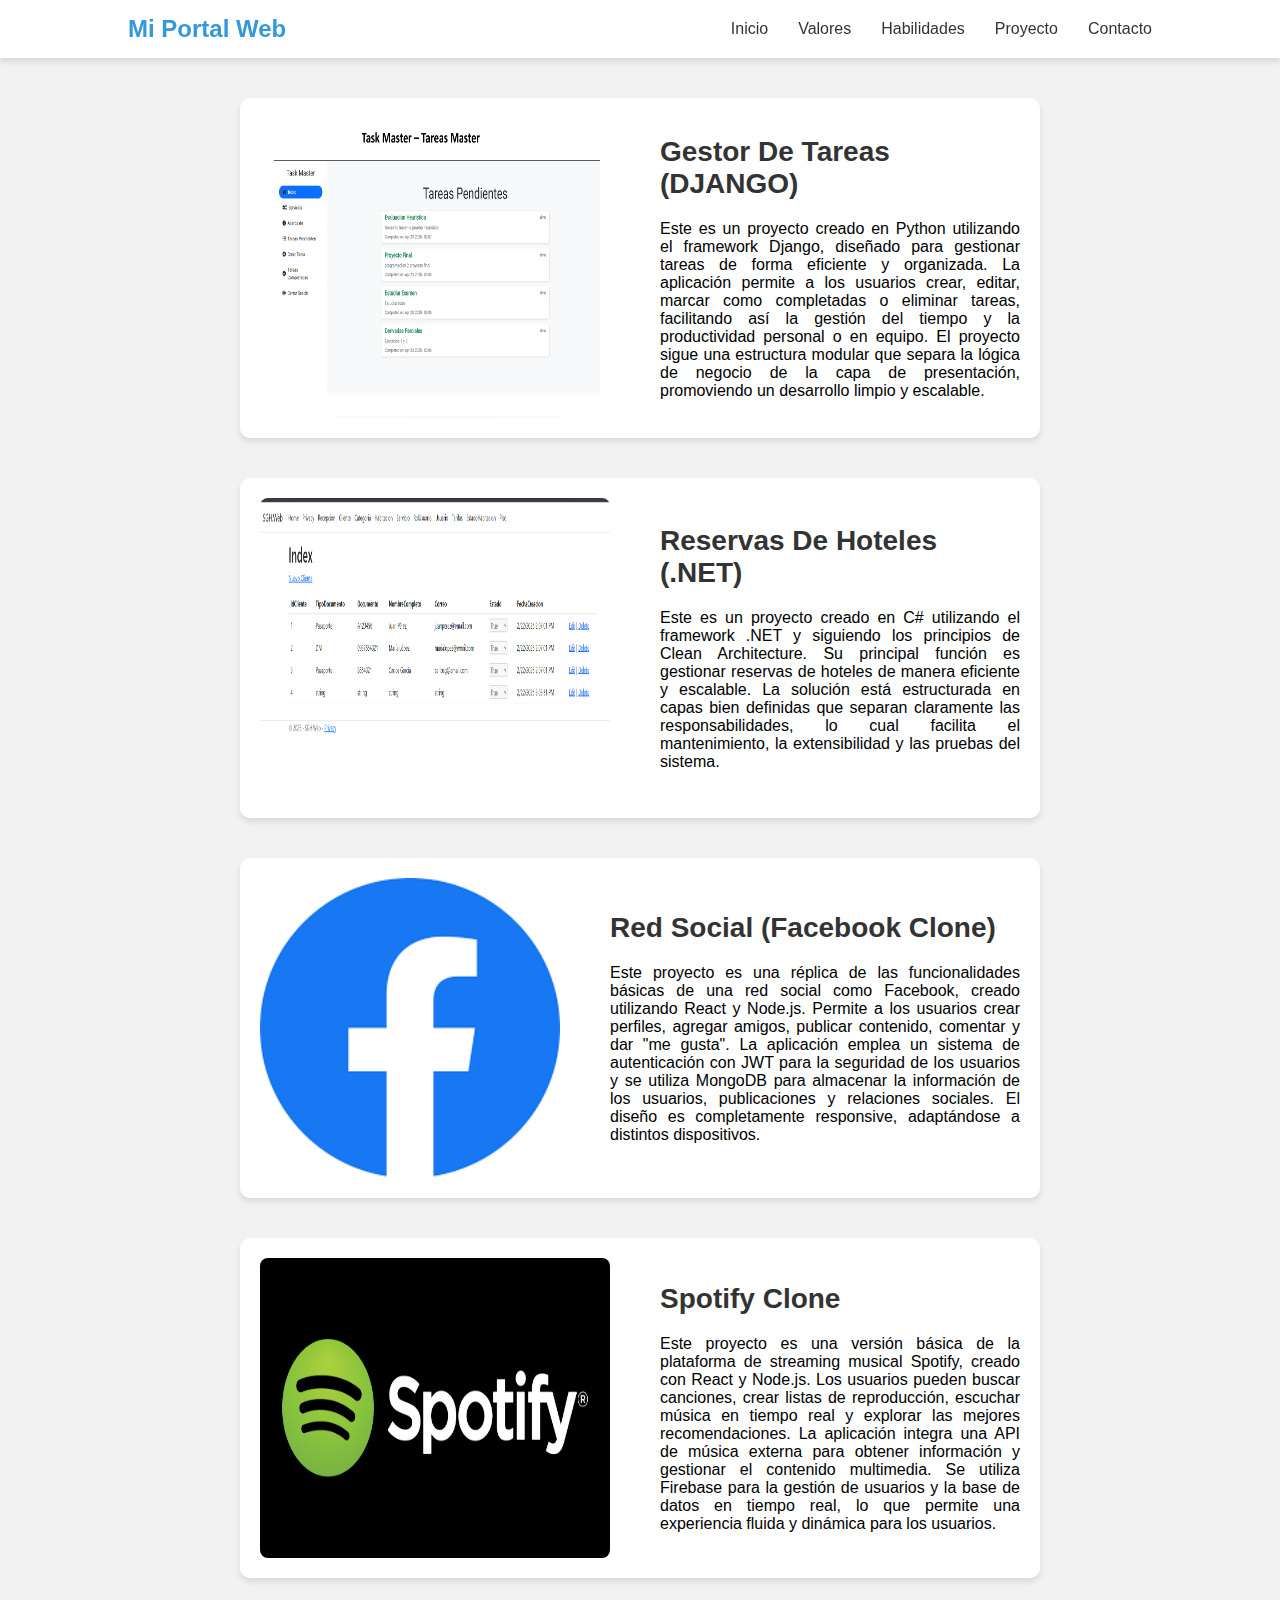
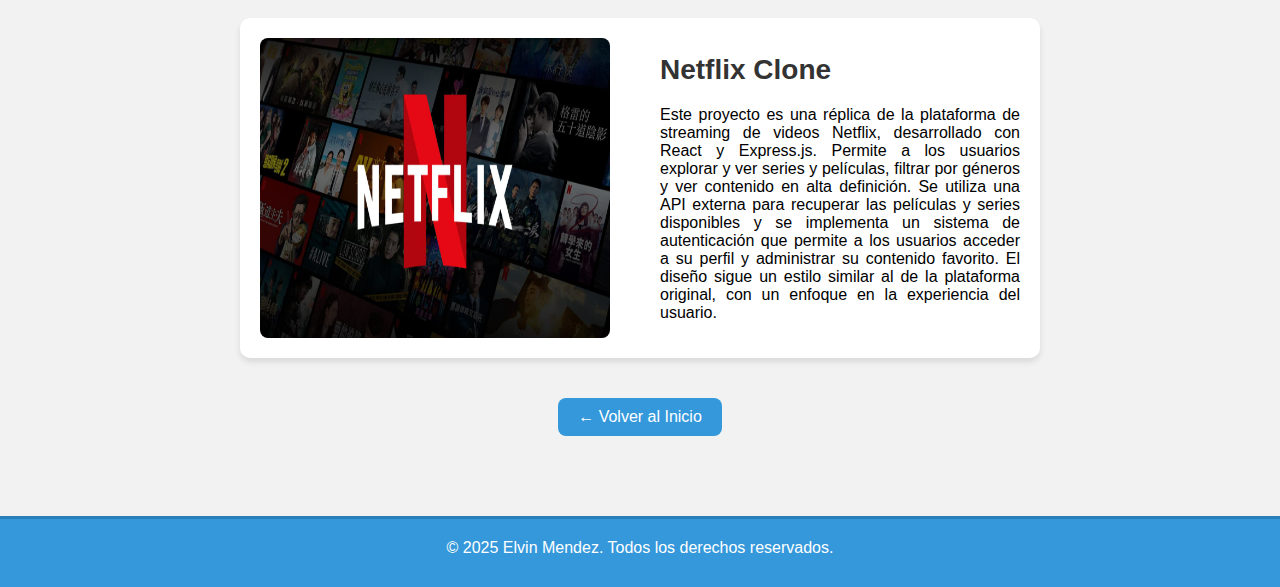
<file: html/proyectos.html>
<!DOCTYPE html>
<html lang="en">
<head>
    <meta charset="UTF-8">
    <meta name="viewport" content="width=device-width, initial-scale=1.0">
    <title> Sobre Mi </title>
    <link rel="stylesheet" href="/css/style.css">
  <!-- Font Awesome Link for Icons -->
  <link rel="stylesheet" href="https://cdnjs.cloudflare.com/ajax/libs/font-awesome/5.15.3/css/all.min.css" />
</head>
<body>
    <nav class="navbar">
    <div class="logo">Mi Portal Web</div>
    <ul class="nav-links">
      <li><a href="index.html">Inicio</a></li>
      <li><a href="valores.html">Valores</a></li>
      <li><a href="habilidades.html">Habilidades</a></li>
      <li><a href="proyectos.html">Proyecto</a></li>
      <li><a href="contacto.html">Contacto</a></li>
    </ul>
  </nav>

  <main class="container">
  <section class="content">
    <img src="/img/task.png" alt="Django">
    
    <div class="text-content">
      <h2> Gestor De Tareas (DJANGO) </h2>
      <p class="description">
        Este es un proyecto creado en Python utilizando el framework Django, 
        diseñado para gestionar tareas de forma eficiente y organizada. La 
        aplicación permite a los usuarios crear, editar, marcar como completadas 
        o eliminar tareas, facilitando así la gestión del tiempo y la productividad 
        personal o en equipo. El proyecto sigue una estructura modular que separa 
        la lógica de negocio de la capa de presentación, promoviendo un desarrollo 
        limpio y escalable. 
      </p>
    </div>
  </section>

  <section class="content">
    <img src="/img/rsv.png" alt="hoteles">
    
    <div class="text-content">
      <h2> Reservas De Hoteles (.NET) </h2>
      <p class="description">
        Este es un proyecto creado en C# utilizando el framework .NET y 
        siguiendo los principios de Clean Architecture. Su principal función 
        es gestionar reservas de hoteles de manera eficiente y escalable. 
        La solución está estructurada en capas bien definidas que separan 
        claramente las responsabilidades, lo cual facilita el mantenimiento, 
        la extensibilidad y las pruebas del sistema. 
      </p>
    </div>
  </section>

   <section class="content">
    <img src="/img/facebook.png" alt="facebook">
    
    <div class="text-content">
      <h2> Red Social (Facebook Clone) </h2>
      <p class="description">
        Este proyecto es una réplica de las funcionalidades básicas de una red social como Facebook, 
        creado utilizando React y Node.js. Permite a los usuarios crear perfiles, agregar amigos, publicar 
        contenido, comentar y dar "me gusta". La aplicación emplea un sistema de autenticación con JWT para 
        la seguridad de los usuarios y se utiliza MongoDB para almacenar la información de los usuarios, 
        publicaciones y relaciones sociales. El diseño es completamente responsive, adaptándose a distintos dispositivos.
      </p>
    </div>
  </section>

   <section class="content">
    <img src="/img/spotify.jpg" alt="spoptify">
    
    <div class="text-content">
      <h2> Spotify Clone </h2>
      <p class="description">
        Este proyecto es una versión básica de la plataforma de streaming musical Spotify, creado con 
        React y Node.js. Los usuarios pueden buscar canciones, crear listas de reproducción, escuchar 
        música en tiempo real y explorar las mejores recomendaciones. La aplicación integra una API de 
        música externa para obtener información y gestionar el contenido multimedia. Se utiliza Firebase 
        para la gestión de usuarios y la base de datos en tiempo real, lo que permite una experiencia fluida 
        y dinámica para los usuarios.
      </p>
    </div>
  </section>

   <section class="content">
    <img src="/img/netflix.jpg" alt="netflix">
    
    <div class="text-content">
      <h2> Netflix Clone </h2>
      <p class="description">
        Este proyecto es una réplica de la plataforma de streaming de videos Netflix, desarrollado con 
        React y Express.js. Permite a los usuarios explorar y ver series y películas, filtrar por géneros 
        y ver contenido en alta definición. Se utiliza una API externa para recuperar las películas y series 
        disponibles y se implementa un sistema de autenticación que permite a los usuarios acceder a su perfil 
        y administrar su contenido favorito. El diseño sigue un estilo similar al de la plataforma original, 
        con un enfoque en la experiencia del usuario. 
      </p>
    </div>
  </section>

  <a href="index.html" class="btn-back">← Volver al Inicio</a>

  </main>

<footer class="footer">
  <p>&copy; 2025 Elvin Mendez. Todos los derechos reservados.</p>
</footer>

</body>
</html>
</file>
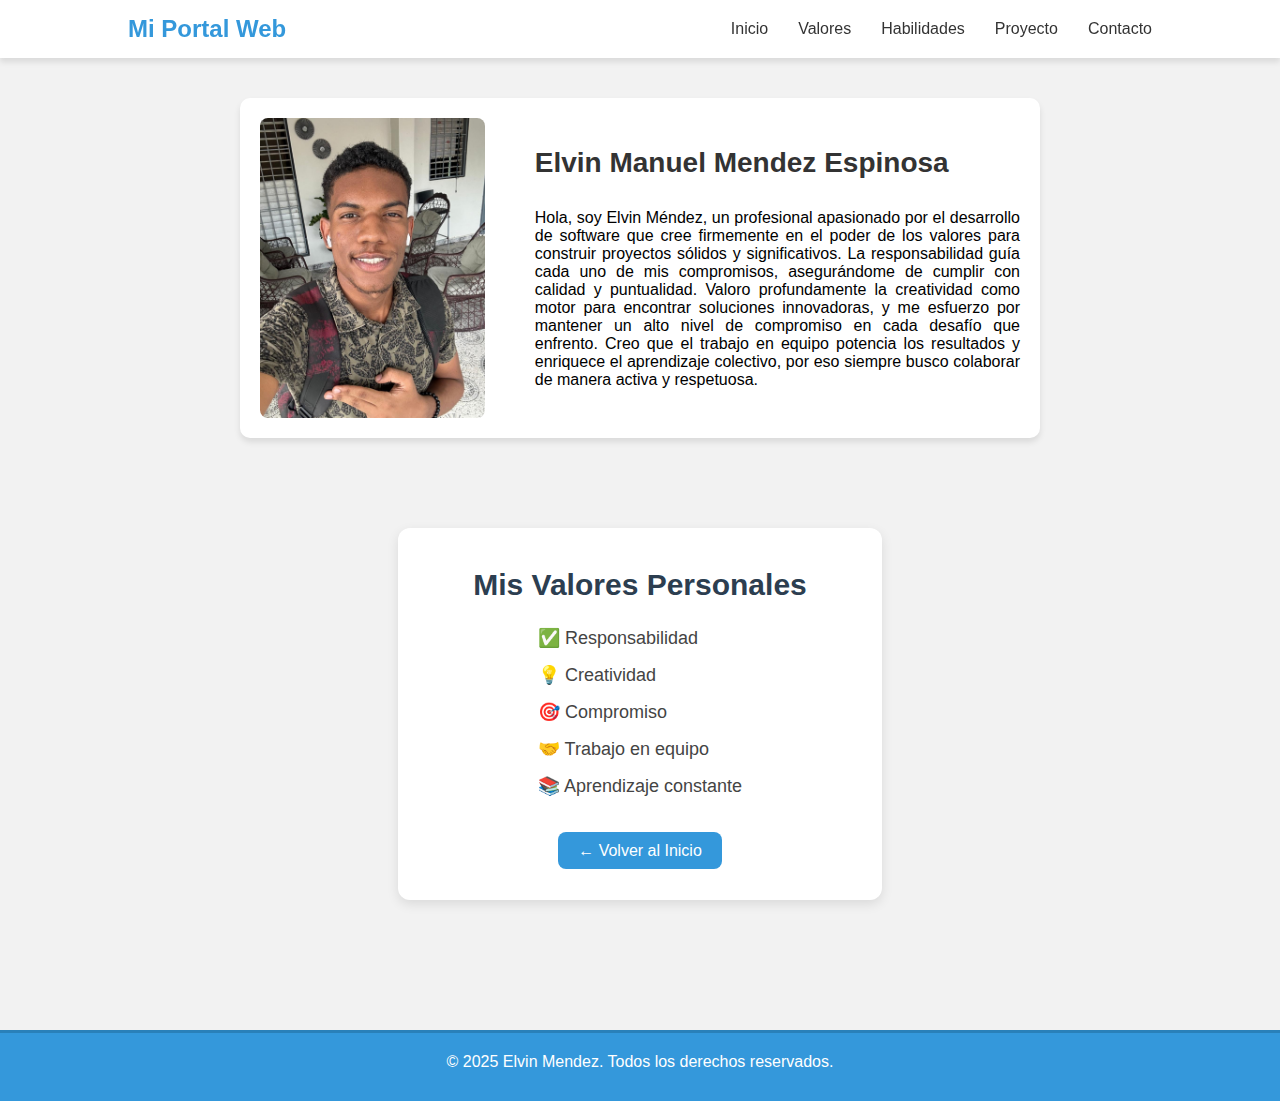
<file: html/valores.html>
<!DOCTYPE html>
<html lang="en">
<head>
    <meta charset="UTF-8">
    <meta name="viewport" content="width=device-width, initial-scale=1.0">
    <title> Sobre Mi </title>
    <link rel="stylesheet" href="/css/style.css">
    <link rel="stylesheet" href="/css/valores.css">
  <!-- Font Awesome Link for Icons -->
  <link rel="stylesheet" href="https://cdnjs.cloudflare.com/ajax/libs/font-awesome/5.15.3/css/all.min.css" />
</head>
<body>
    <nav class="navbar">
    <div class="logo">Mi Portal Web</div>
    <ul class="nav-links">
      <li><a href="index.html">Inicio</a></li>
      <li><a href="valores.html">Valores</a></li>
      <li><a href="habilidades.html">Habilidades</a></li>
      <li><a href="proyectos.html">Proyecto</a></li>
      <li><a href="contacto.html">Contacto</a></li>
    </ul>
  </nav>

  <main class="container">
  <section class="content">
    <img src="/img/Elvin.jpeg" alt="Foto de Elvin Mendez">
    
    <div class="text-content">
      <h2>Elvin Manuel Mendez Espinosa </h2>
      <p class="description">
        <p class="description">
       Hola, soy Elvin Méndez, un profesional apasionado por el desarrollo de software 
       que cree firmemente en el poder de los valores para construir proyectos sólidos 
       y significativos. La responsabilidad guía cada uno de mis 
       compromisos, asegurándome de cumplir con calidad y puntualidad. Valoro profundamente
        la creatividad como motor para encontrar soluciones innovadoras,
         y me esfuerzo por mantener un alto nivel de compromiso en cada 
         desafío que enfrento. Creo que el trabajo en equipo potencia los 
         resultados y enriquece el aprendizaje colectivo, por eso siempre busco colaborar 
         de manera activa y respetuosa. 
       </p>
    </div>
  </section>

 <section class="values-section">
  <h2>Mis Valores Personales</h2>
  <ul class="values-list">
    <li>✅ Responsabilidad</li>
    <li>💡 Creatividad</li>
    <li>🎯 Compromiso</li>
    <li>🤝 Trabajo en equipo</li>
    <li>📚 Aprendizaje constante</li>
  </ul>
  <a href="index.html" class="btn-back">← Volver al Inicio</a>
</section>
</main>


<footer class="footer">
  <p>&copy; 2025 Elvin Mendez. Todos los derechos reservados.</p>
</footer>
</body>
</html>
</file>
<file: css/style.css>
* {
  margin: 0;
  padding: 0;
  box-sizing: border-box;
}

body {
  font-family: 'Segoe UI', Tahoma, Geneva, Verdana, sans-serif;
  background-color: #f2f2f2;
}

.navbar {
  background-color: #ffffff;
  display: flex;
  justify-content: space-between;
  align-items: center;
  padding: 15px 10%;
  box-shadow: 0 4px 6px rgba(0, 0, 0, 0.1);
  position: sticky;
  top: 0;
  z-index: 1000;
}

.logo {
  font-size: 24px;
  font-weight: bold;
  color: #3498db;
}

.nav-links {
  list-style: none;
  display: flex;
  gap: 30px;
}

.nav-links a {
  text-decoration: none;
  color: #333;
  font-weight: 500;
  transition: color 0.3s ease;
}

.nav-links a:hover {
  color: #3498db;
}

.container {
  padding: 30px;
  display: flex;
  flex-direction: column; 
  align-items: center;    
  gap: 40px;              
  margin-top: 10px;
}


.content {
  display: flex;
  flex-direction: row; 
  align-items: center;
  gap: 50px;
  max-width: 800px;
  background-color: white;
  box-shadow: 0 4px 6px rgba(0, 0, 0, 0.1);
  padding: 20px;
  border-radius: 10px;
}

.content img {
  width: 350px;
  height: 300px;
  border-radius: 8px;
}

.text-content {
  display: flex;
  flex-direction: column;
}

.text-content h2 {
  font-size: 28px;
  margin-bottom: 10px;
  color: #333;
}

.description {
  margin-top: 10px;
  text-align: justify;
}

.footer {
  background-color: #3498db;
  color: white;
  text-align: center;
  padding: 20px 10px;
  margin-top: 50px;
  border-top: 3px solid #2980b9;
}

.footer p {
  margin-bottom: 10px;
  font-size: 16px;
}

.social-icons {
  display: flex;
  justify-content: center;
  gap: 15px;
}

.social-icons img {
  width: 24px;
  height: 24px;
  transition: transform 0.3s ease;
}

.social-icons img:hover {
  transform: scale(1.2);
  cursor: pointer;
}

.btn-back {
  text-decoration: none;
  padding: 10px 20px;
  background-color: #3498db;
  color: white;
  border-radius: 8px;
  transition: background-color 0.3s ease;
 
}

.btn-back:hover {
  background-color: #2980b9;
}

/* formulario en css */
.formulario-contacto {
  display: flex;
  justify-content: center;
  align-items: center;
  padding: 50px 20px;
  background-color: #f2f2f2;
  margin-bottom: -55px;
}

.formulario-contacto .content {
  background: white;
  padding: 40px;
  border-radius: 12px;
  box-shadow: 0 0 20px rgba(0, 0, 0, 0.1);
  width: 100%;
  max-width: 500px;
}

.formulario-contacto h2 {
  margin-bottom: 20px;
  font-size: 2rem;
  text-align: center;
}

.form-contacto {
  display: flex;
  flex-direction: column;
  gap: 15px;
}

.form-contacto label {
  font-weight: bold;
}

.form-contacto input,
.form-contacto textarea {
  padding: 12px;
  border: 1px solid #ccc;
  border-radius: 8px;
  font-size: 1rem;
  width: 175%;
}

.form-contacto textarea {
  min-height: 100px;
  resize: vertical;
}

.form-contacto button {
  background-color: #3498db;
  color: white;
  border: none;
  padding: 14px;
  border-radius: 8px;
  font-size: 1rem;
  cursor: pointer;
  width: 175%;
  transition: background-color 0.3s ease;
}

.form-contacto button:hover {
  background-color: #2980b9;
}

.btn-back {
  text-decoration: none;
  padding: 10px 20px;
  background-color: #3498db;
  color: white;
  border-radius: 8px;
  transition: background-color 0.3s ease;
 
}

.btn-back:hover {
  background-color: #2980b9;
}
</file>
<file: css/valores.css>
.values-section {
  background-color: #ffffff;
  padding: 40px 30px;
  border-radius: 12px;
  box-shadow: 0 4px 12px rgba(0,0,0,0.1);
  max-width: 700px;
  margin: 50px auto;
  text-align: center;
}

.values-section h2 {
  font-size: 30px;
  color: #2c3e50;
  margin-bottom: 25px;
}

.values-list {
  list-style: none;
  padding: 0;
  margin: 0 110px 45px;
  display: flex;
  flex-direction: column;
  gap: 15px;
  max-width: 350px;
}

.values-list li {
  font-size: 18px;
  color: #444;
  display: flex;
  align-items: center;
  gap: 12px;
}


.btn-back {
  text-decoration: none;
  padding: 10px 20px;
  background-color: #3498db;
  color: white;
  border-radius: 8px;
  transition: background-color 0.3s ease;
 
}

.btn-back:hover {
  background-color: #2980b9;
}
</file>
